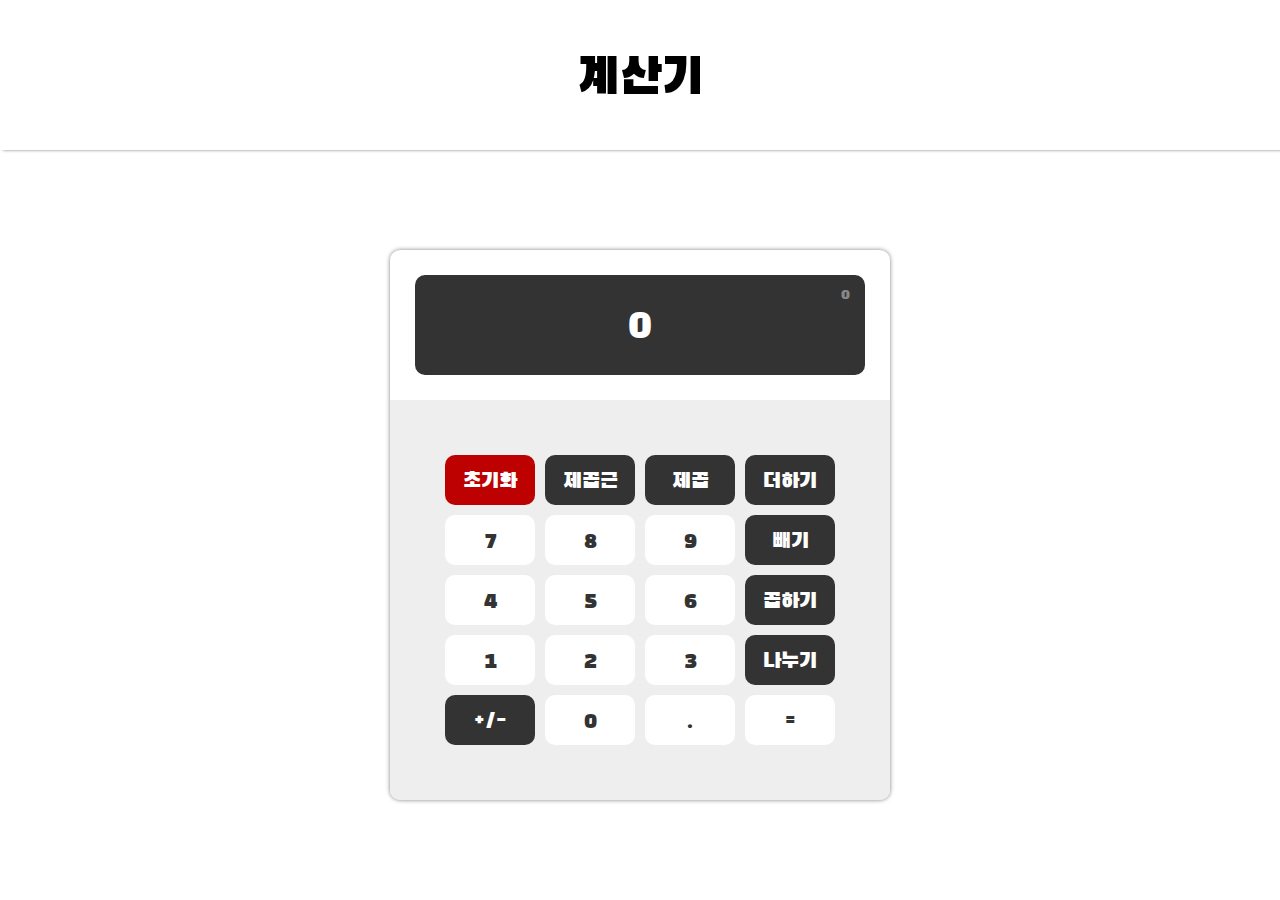
<file: index.html>
<!DOCTYPE html>
<html lang="ko-KR">

<head>
    <meta charset="UTF-8">
    <meta http-equiv="X-UA-Compatible" content="IE=edge">
    <meta name="viewport" content="width=device-width, initial-scale=1.0">
    <title>계산기</title>
    <link rel="preconnect" href="https://fonts.googleapis.com">
    <link rel="preconnect" href="https://fonts.gstatic.com" crossorigin>
    <link href="https://fonts.googleapis.com/css2?family=Black+Han+Sans&display=swap" rel="stylesheet">
    <link rel="stylesheet" href="CSS/style.css">
</head>

<body>
    <header>
        <h1>계산기</h1>
    </header>

    <main>
        <section class="display-wrap">
            <input type="text" class="main-screen" id="main_screen" placeholder="0" maxlength="30" readonly>
            <span class="sub-screen" id="sub_screen">0</span>
        </section>
        <section class="input-wrap">
            <ul class="keypad">
                <li><input type="button" class="clear" value="초기화"></li>
                <li><input type="button" class="operator" value="제곱근"></li>
                <li><input type="button" class="operator" value="제곱"></li>
                <li><input type="button" class="operator" value="더하기"></li>
                <li><input type="button" class="number" value="7"></li>
                <li><input type="button" class="number" value="8"></li>
                <li><input type="button" class="number" value="9"></li>
                <li><input type="button" class="operator" value="빼기"></li>
                <li><input type="button" class="number" value="4"></li>
                <li><input type="button" class="number" value="5"></li>
                <li><input type="button" class="number" value="6"></li>
                <li><input type="button" class="operator" value="곱하기"></li>
                <li><input type="button" class="number" value="1"></li>
                <li><input type="button" class="number" value="2"></li>
                <li><input type="button" class="number" value="3"></li>
                <li><input type="button" class="operator" value="나누기"></li>
                <li><input type="button" class="negative" value="+/-"></li>
                <li><input type="button" class="number" value="0"></li>
                <li><input type="button" class="decimal" value="."></li>
                <li><input type="button" class="equal" value="="></li>
            </ul>
        </section>
    </main>
</body>
<script src="JS/calculator_ref.js"></script>

</html>
</file>
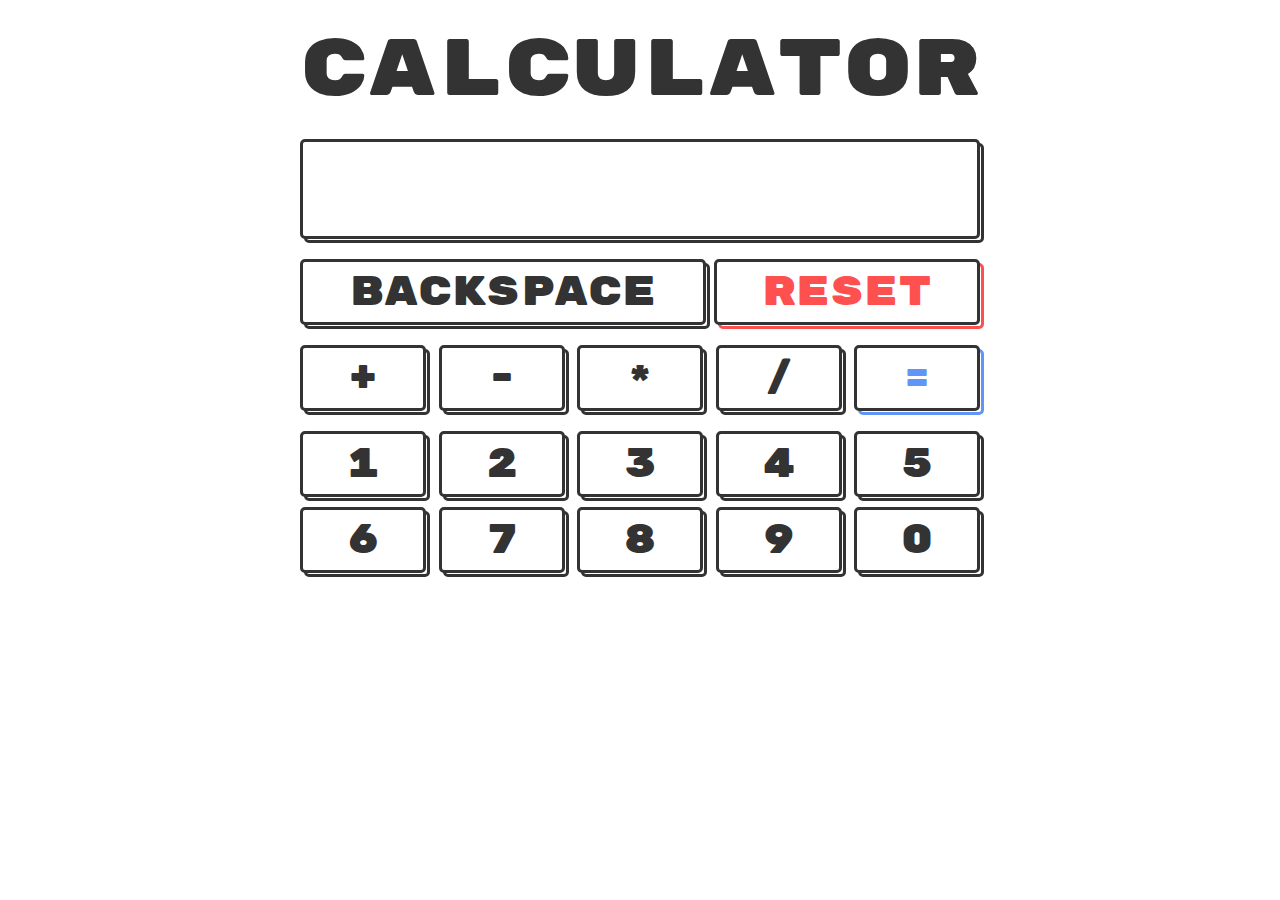
<file: 00_CalEasy/index.html>
<!DOCTYPE html>
<html lang="ko-KR">

<head>
    <meta charset="UTF-8">
    <meta http-equiv="X-UA-Compatible" content="IE=edge">
    <meta name="viewport" content="width=device-width, initial-scale=1.0">
    <title>계산기</title>
    <link rel="preconnect" href="https://fonts.googleapis.com">
    <link rel="preconnect" href="https://fonts.gstatic.com" crossorigin>
    <link href="https://fonts.googleapis.com/css2?family=Rubik+Mono+One&display=swap" rel="stylesheet">
    <link rel="stylesheet" href="CSS/style.css">
</head>

<body>
    <header class="main-header wrapper">
        <h1>CALCULATOR</h1>
    </header>

    <section class="screen-wrap wrapper">
        <h2 class="hidden">Screen</h2>
        <input type="text" id="sub_output" class="sub-screen" readonly>
        <input type="text" id="output" class="screen" readonly>
    </section>

    <section class="setting-wrap wrapper">
        <h2 class="hidden">backspace, escape</h2>
        <ul class="options buttons">
            <li><input type="button" value="BACKSPACE"></li>
            <li><input type="button" value="RESET"></li>
        </ul>
    </section>

    <section class="operator-wrap wrapper">
        <h2 class="hidden">Operator, Backspace, Esc</h2>
        <ul class="input-operator buttons">
            <li><input type="button" value="+"></li>
            <li><input class="negative" type="button" value="-"></li>
            <li><input type="button" value="*"></li>
            <li><input type="button" value="/"></li>
            <li><input type="button" value="="></li>
        </ul>
    </section>

    <section class="number-wrap wrapper">
        <h2 class="hidden">Number</h2>
        <ul class="input-number buttons">
            <li><input type="button" value="1"></li>
            <li><input type="button" value="2"></li>
            <li><input type="button" value="3"></li>
            <li><input type="button" value="4"></li>
            <li><input type="button" value="5"></li>
            <li><input type="button" value="6"></li>
            <li><input type="button" value="7"></li>
            <li><input type="button" value="8"></li>
            <li><input type="button" value="9"></li>
            <li><input type="button" value="0"></li>
        </ul>
    </section>
</body>
<script src="JS/script.js"></script>

</html>
</file>
<file: 00_CalEasy/CSS/style.css>
/* ===== root */
:root {
    font-family: 'Rubik Mono One', sans-serif;
    font-size: 40px;
    color: #333333;

    --color-red: #FF5050;
    --color-blue: #6295F8;

    --ft-size-header: 40px;
}

/* ===== reset */
* {
    margin: 0;
    padding: 0;

    box-sizing: border-box;
}

li {
    list-style: none;
}

input {
    all: unset;
}

input[type="button"] {
    cursor: pointer;
    transition: background-color, color .3s, .3s;
}

input[type="button"]:active {
    filter: brightness(80%);
}

h1 {
    all: unset;
}

/* ===== hidden */
.hidden {
    position: absolute;
    width: 1px;
    height: 1px;
    margin: -1px;
    overflow: hidden;
}

/* ===== wrapper */
.wrapper {
    position: relative;
    max-width: 680px;
    margin: 20px auto;
}

/* ===== main header */
.main-header>h1 {
    font-size: 80px;
    text-align: center;
}

/* ===== screen */
.screen-wrap::before,
.screen {
    width: 680px;
    height: 100px;

    border-radius: 5px;
    border: 3px solid #333;
    box-sizing: border-box;

    text-align: right;
}

.screen-wrap::before {
    content: "";
    position: absolute;
    top: 4px;
    left: 4px;
    z-index: -1;
}

.screen {
    background-color: white;
    padding: 0 20px;
}

.sub-screen {
    position: absolute;
    right: 0;
    width: 300px;
    height: 30px;
    padding: 0 20px;

    background-color: transparent;
    border-radius: 5px;

    font-size: 20px;
    color: #999;
    text-align: right;
}

/* ===== ul common */
.buttons {
    display: flex;
    flex-wrap: wrap;
    justify-content: space-between;
    align-items: center;
    row-gap: 10px;
}

/* ===== options */
.options>li::before,
.options input[type="button"] {
    height: 60px;

    border-radius: 5px;
    border: 3px solid #333;
}

.options input {
    background-color: white;

    text-align: center;
}

.options>li::before {
    content: "";
    position: absolute;
    top: 4px;

    z-index: -1;
}

.options>li:first-child::before,
.options>li:first-child>input {
    width: 400px;
}

.options>li:first-child::before {
    left: 4px;
}

.options>li:last-child::before,
.options>li:last-child>input {
    width: 260px;
    color: var(--color-red);
}

.options>li:last-child::before {
    right: -4px;
    border-color: var(--color-red);
}

/* ===== operator, number common */
.input-operator input,
.input-operator>li::before,
.input-number input,
.input-number>li::before {
    width: 120px;
    height: 60px;

    border-radius: 5px;
    border: 3px solid #333;
}

.input-operator>li:nth-child(5)::before {
    border-color: var(--color-blue);
}

/* ===== operator */
.input-operator input,
.input-number input {
    background-color: white;
    text-align: center;
}

.input-operator>li:nth-child(3)>input {
    line-height: 70px;
}

.input-operator>li:nth-child(5)>input {
    color: var(--color-blue)
}

.input-operator>li,
.input-number>li {
    position: relative;
}

.input-operator>li::before,
.input-number>li::before {
    content: "";
    position: absolute;
    top: 4px;
    left: 4px;

    z-index: -1;
}
</file>
<file: CSS/style.css>
/* ===== reset */
* {
    margin: 0;
    padding: 0;

    font-family: 'Black Han Sans', sans-serif;
    font-size: 22px;
    font-weight: normal;

    box-sizing: border-box;
}

li {
    list-style: none;
}

h1 {
    font-size: 50px;
}

strong {
    font-size: 40px;
}

input {
    all: unset;
    cursor: pointer;
}

/* ===== header */
header {
    width: 100vw;
    height: 150px;

    box-shadow: 3px 0 3px rgba(0, 0, 0, .5);

    text-align: center;
    line-height: 160px;
}

/* ===== main */
main {
    width: fit-content;
    margin: 100px auto;
    box-shadow: 0 0 4px rgba(0, 0, 0, .5);
    border-radius: 10px;
    overflow: hidden;
}

/* display */
.display-wrap {
    position: relative;
    max-width: 500px;
    padding: 25px;

    border-top-right-radius: 10px;
    border-top-left-radius: 10px;
    overflow: hidden;
}

.display-wrap>span {
    display: block;
}

.main-screen {
    width: 450px;
    height: 100px;

    background-color: #333;
    border-radius: 10px;

    font-size: 40px;
    color: white;
    text-align: center;
    line-height: 100px;
}

.main-screen::placeholder {
    color: white;
}

.main-screen:focus::placeholder {
    color: transparent;
}

.sub-screen {
    position: absolute;
    top: 35px;
    right: 40px;

    font-size: 15px;
    color: #888;
    text-align: right;
}

/* input */
.input-wrap {
    max-width: 500px;
    padding: 55px 50px;
    background-color: #eee;
}

.display {
    width: 450px;
    height: 100px;

    border-radius: 10px;
}

.keypad {
    display: flex;
    flex-wrap: wrap;
    justify-content: center;
    align-items: center;
    gap: 10px;
}

.keypad input {
    width: 90px;
    height: 50px;

    border-radius: 10px;

    text-align: center;
    line-height: 55px;
}

.number,
.decimal,
.equal {
    background-color: white;

    color: #333;
}

.operator,
.negative,
.clear {
    color: white;
}

.operator,
.negative {
    background-color: #333;
}

.clear {
    background-color: #bd0000
}

input:hover {
    box-shadow: 0 0 5px rgba(0, 0, 0, .3);
}

input:active {
    filter: brightness(90%);
}
</file>
